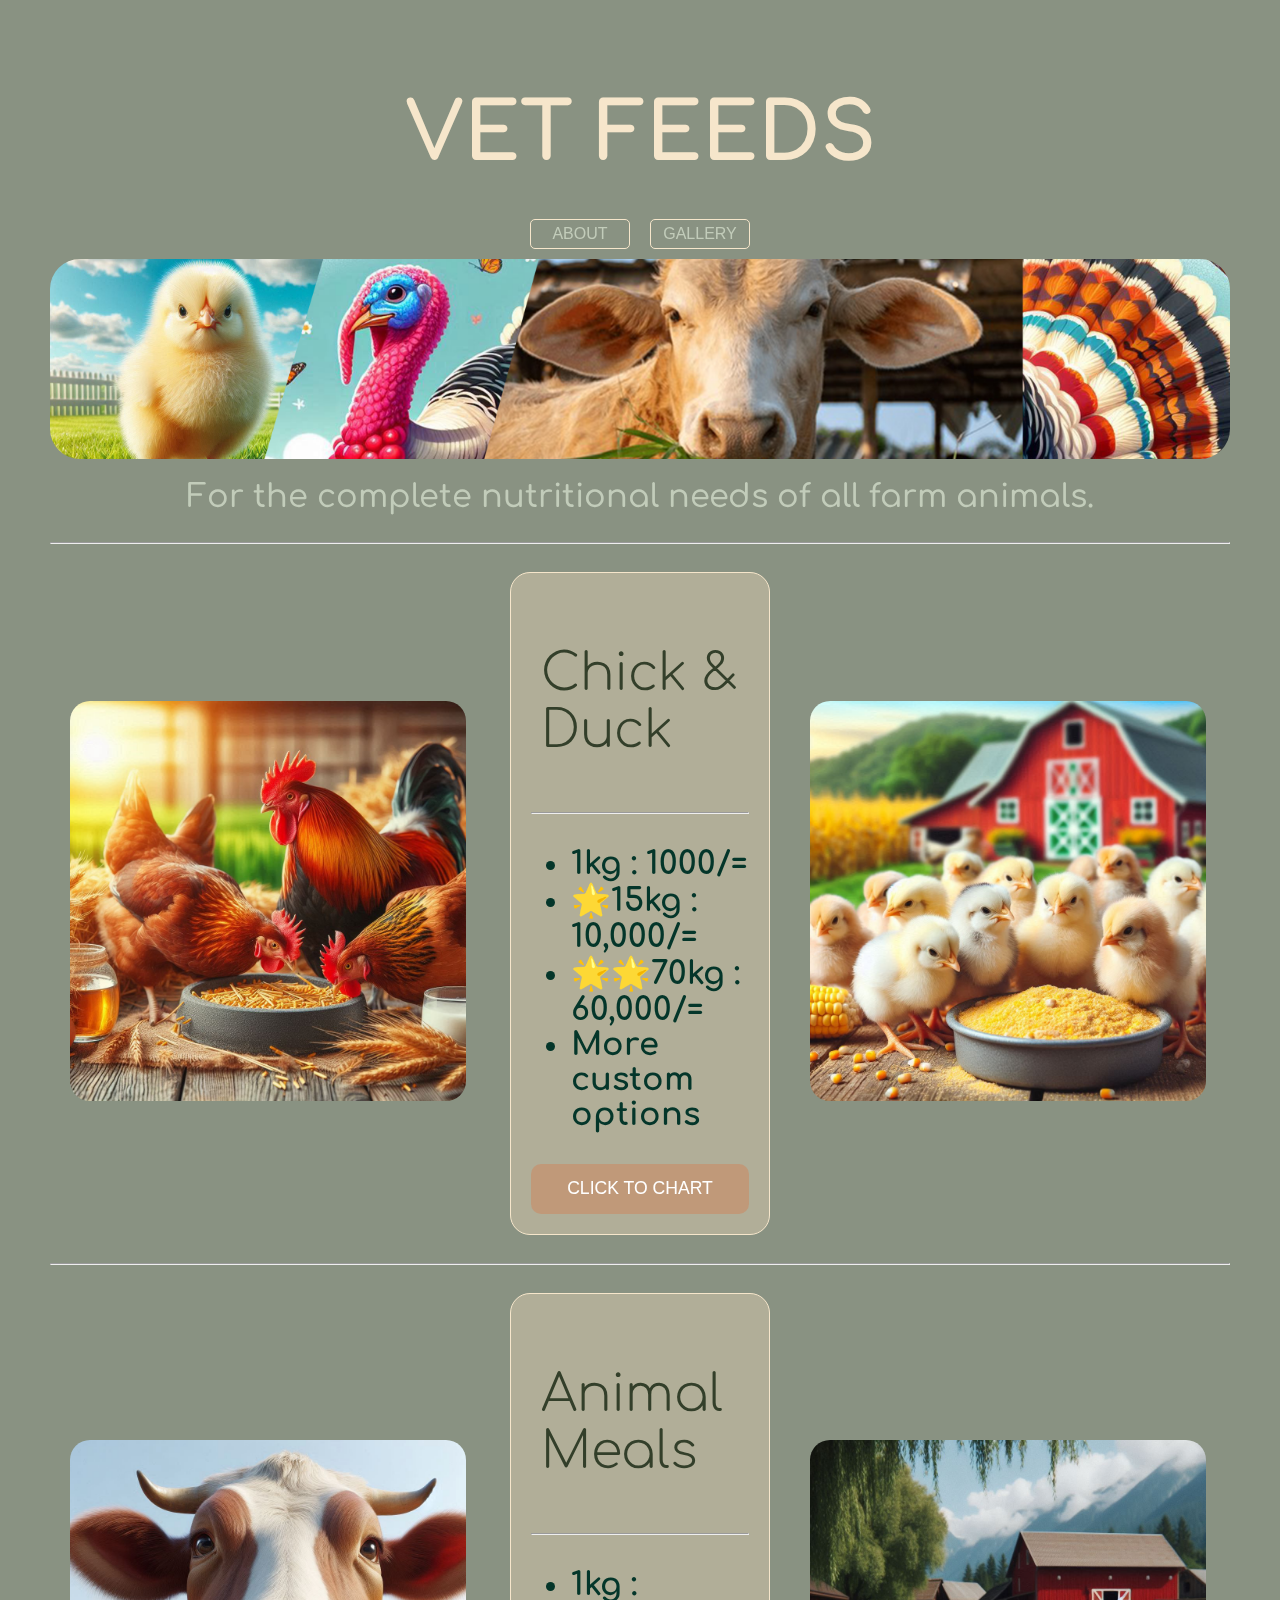
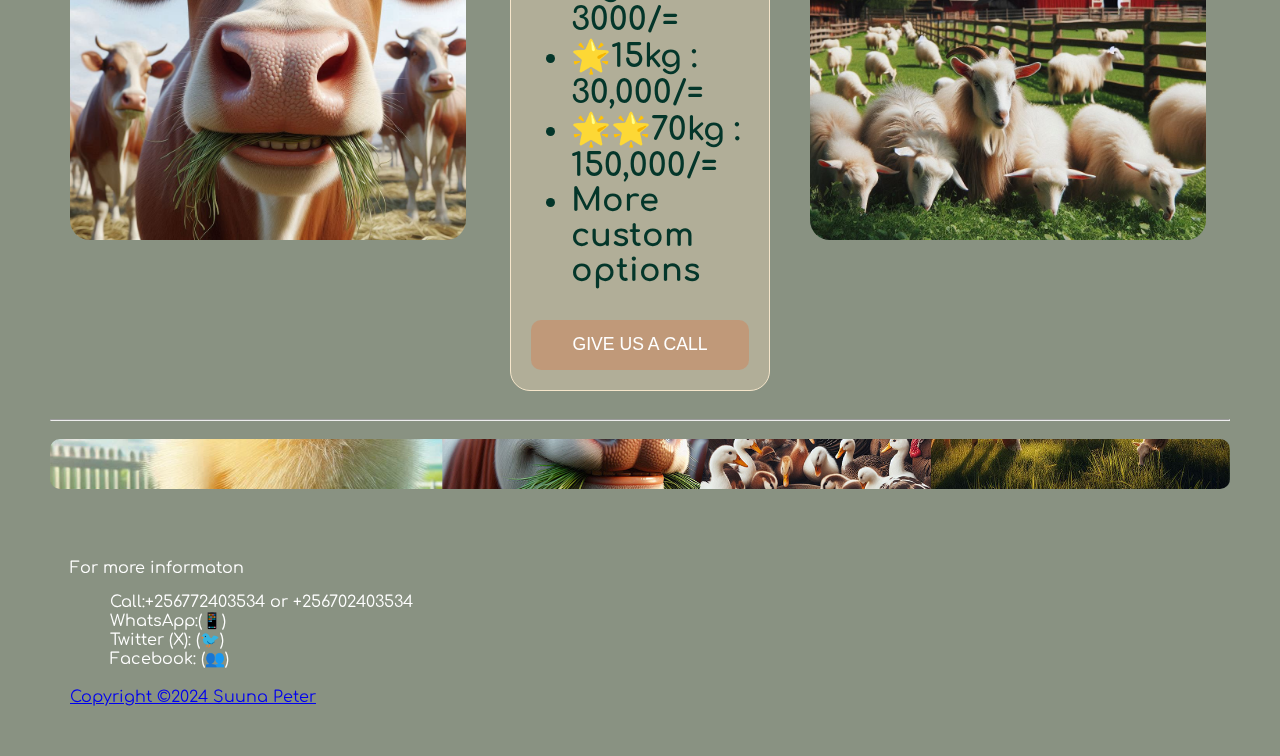
<file: index.html>
<!DOCTYPE html>
<html lang="en">
  <head>
    <meta charset="UTF-8" />
    <meta name="viewport" content="width=device-width, initial-scale=1.0" />
    <title>VET FEEDS</title>
    <link rel="stylesheet" href="./style.css" />

    <link rel="preconnect" href="https://fonts.googleapis.com" />
    <link rel="preconnect" href="https://fonts.gstatic.com" crossorigin />
    <link
      href="https://fonts.googleapis.com/css2?family=Comfortaa:wght@300..700&display=swap"
      rel="stylesheet"
    />
  </head>
  <body>
    <div class="vetFeeds">
      <div class="headTitle">
        <h1 class="title_H">VET FEEDS</h1>

        <div class="buttons">
          <div class="aboutTag">
            <a class="aboutMain" href="./public/about.html"
              ><button>ABOUT</button>
            </a>
          </div>
          <div class="photoGalley">
            <a href="./public/galley.html"><button>GALLERY</button></a>
          </div>
        </div>

        <img
          class="titlePhoto"
          src="./assets/farm 3.png"
          alt="farm animals and birds"
        />
        <p class="title_P">
          For the complete nutritional needs of all farm animals.
        </p>
      </div>
      <hr />

      <div class="pricing-card">
        <div class="pricing-tag">
          <div class="pricing-photo">
            <img class="low photo" src="./assets/hens.jpeg" />
          </div>
          <div class="pricing-title">
            <h2>Chick & Duck</h2>
            <hr />
            <ul class="price-quantity">
              <li>1kg : 1000/=</li>
              <li>🌟15kg : 10,000/=</li>
              <li>🌟🌟70kg : 60,000/=</li>
              <li>More custom options</li>
            </ul>
            <div class="clickButon"><button class="pricing_button">CLICK TO CHART</button></div>
          </div>
          <div class="pricing-photo">
            <img class="top photo" src="./assets/chicks1.jpg" />
          </div>
        </div>
      </div>
      <hr />

      <div class="pricing-card">
        <div class="pricing-tag">
          <div class="pricing-photo">
            <img class="low photo" src="./assets/Cattle.jpeg" />
          </div>
          <div class="pricing-title">
            <h2>Animal Meals</h2>
            <hr />
            <ul class="price-quantity">
              <li>1kg : 3000/=</li>
              <li>🌟15kg : 30,000/=</li>
              <li>🌟🌟70kg : 150,000/=</li>
              <li>More custom options</li>
            </ul>
            <div class="clickButon"><button class="pricing_button">GIVE US A CALL</button></div>
          </div>

          <div class="pricing-photo">
            <img class="top photo" src="./assets/Goats.jpg" />
          </div>
        </div>
      </div>
      <hr />

      <div class="pricing-card">
        <div class="base-photo">
          <img class="basePhoto" src="./assets/farm 1.png" />
        </div>
      </div>
    </div>
    <footer>
      For more informaton
      <ul>
        <li>Call:+256772403534 or +256702403534</li>
        <li>WhatsApp:(📱)</li>
        <li>Twitter (X): (🐦)</li>
        <li>Facebook: (👥)</li>
      </ul>
    </footer>
    <footer>
      <a href="https://backheart.github.io/html-portfolio3/index.html"
        >Copyright ©2024 Suuna Peter</a
      >
    </footer>
  </body>
</html>
</file>
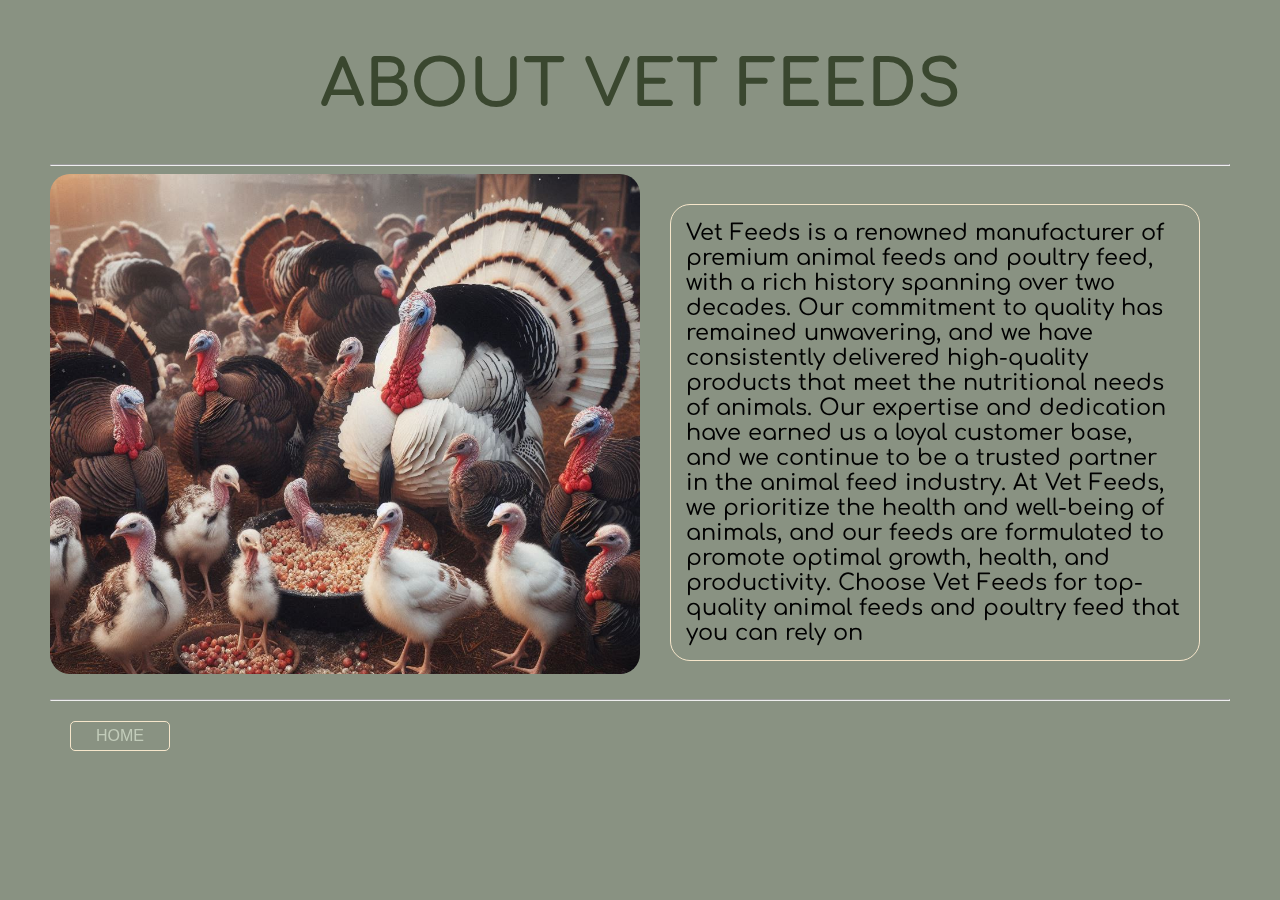
<file: public/about.html>
<!DOCTYPE html>
<html lang="en">
  <head>
    <meta charset="UTF-8" />
    <meta name="viewport" content="width=device-width, initial-scale=1.0" />
    <title>Document</title>
    <link rel="stylesheet" href="./about.css" />

    <link rel="preconnect" href="https://fonts.googleapis.com" />
    <link rel="preconnect" href="https://fonts.gstatic.com" crossorigin />
    <link
      href="https://fonts.googleapis.com/css2?family=Comfortaa:wght@500&display=swap"
      rel="stylesheet"
    />
  </head>
  <body>
    <div class="about">
      <h1 class="title">ABOUT VET FEEDS</h1>
      <hr />
      <div class="bodyAbout">
        <img class="photoTuk" src="../assets/Turkey.jpeg" alt="Turkey farm" />
        <p class="aboutWord">
          Vet Feeds is a renowned manufacturer of premium animal feeds and
          poultry feed, with a rich history spanning over two decades. Our
          commitment to quality has remained unwavering, and we have
          consistently delivered high-quality products that meet the nutritional
          needs of animals. Our expertise and dedication have earned us a loyal
          customer base, and we continue to be a trusted partner in the animal
          feed industry. At Vet Feeds, we prioritize the health and well-being
          of animals, and our feeds are formulated to promote optimal growth,
          health, and productivity. Choose Vet Feeds for top-quality animal
          feeds and poultry feed that you can rely on
        </p>
      </div><hr />
    </div>
    <div class="home"><footer><a href="../index.html"><button>HOME</button></a></footer></div>
  </body>
</html>
</file>
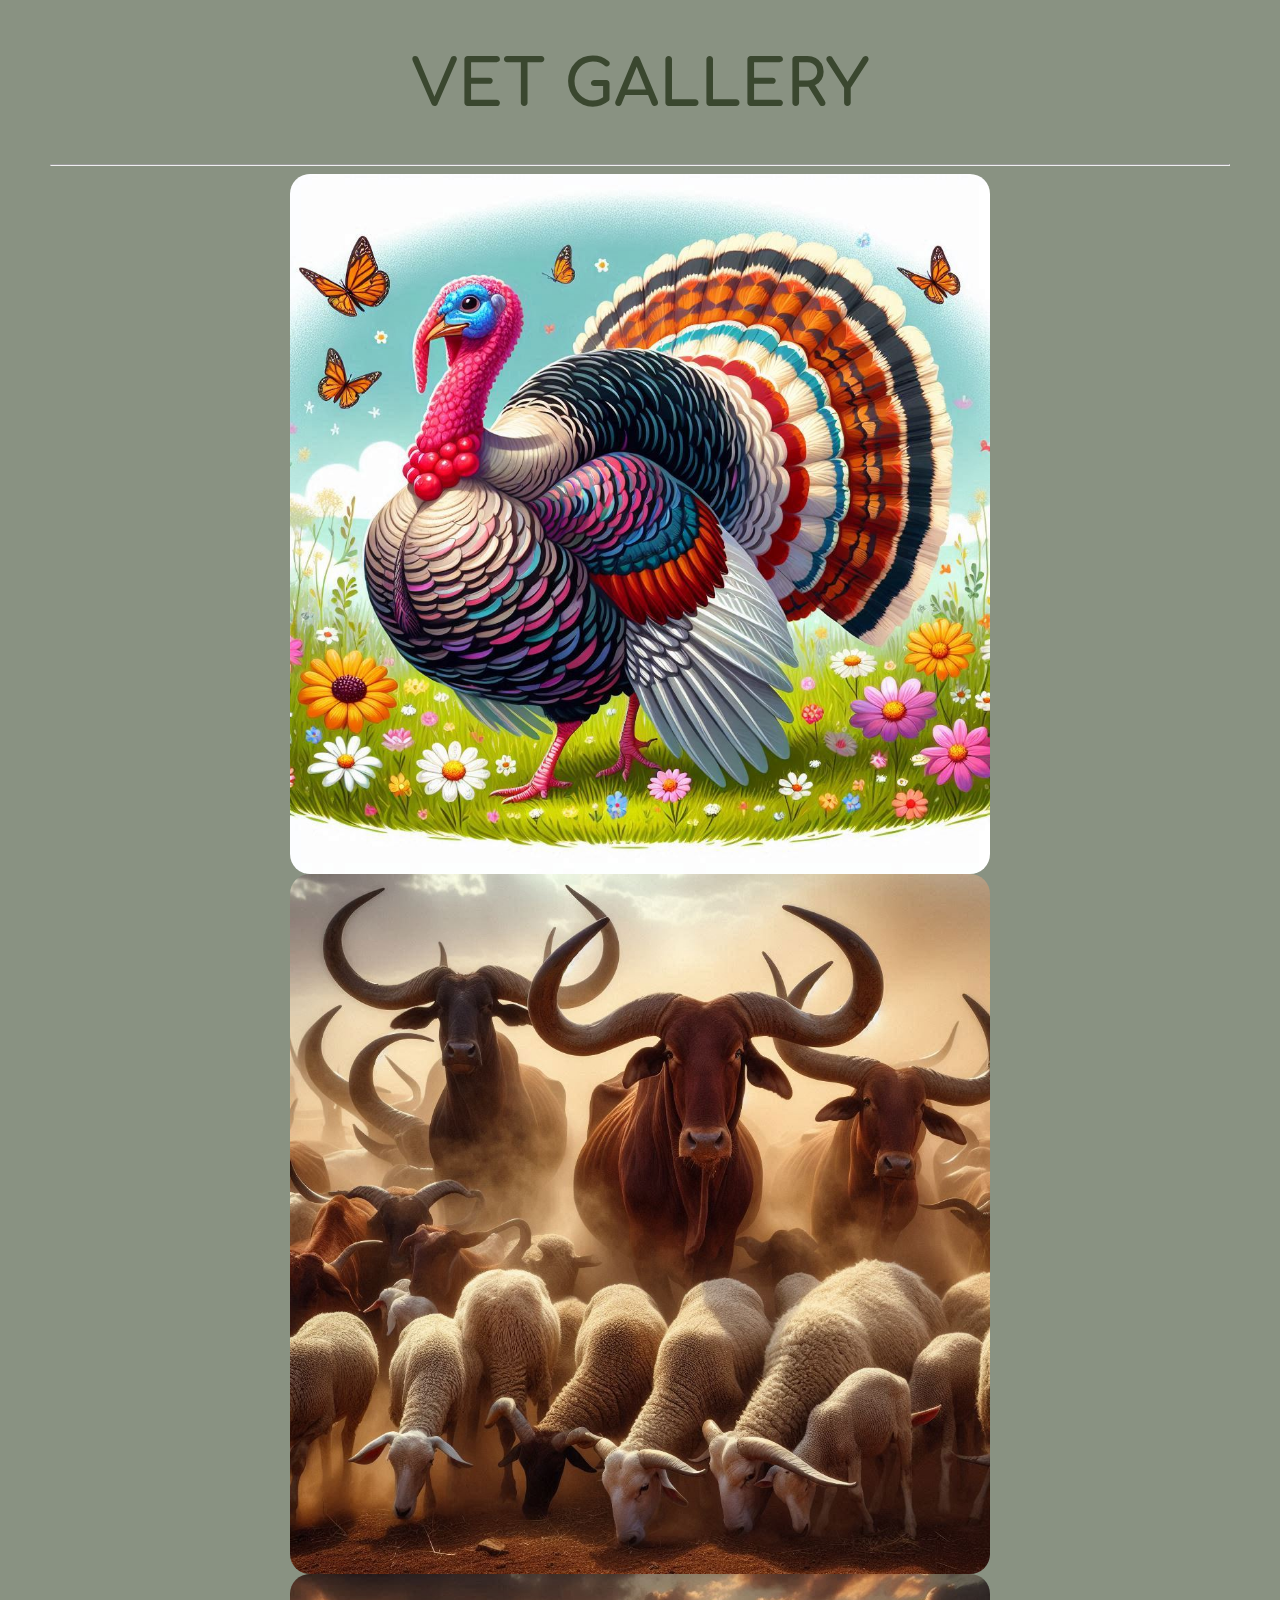
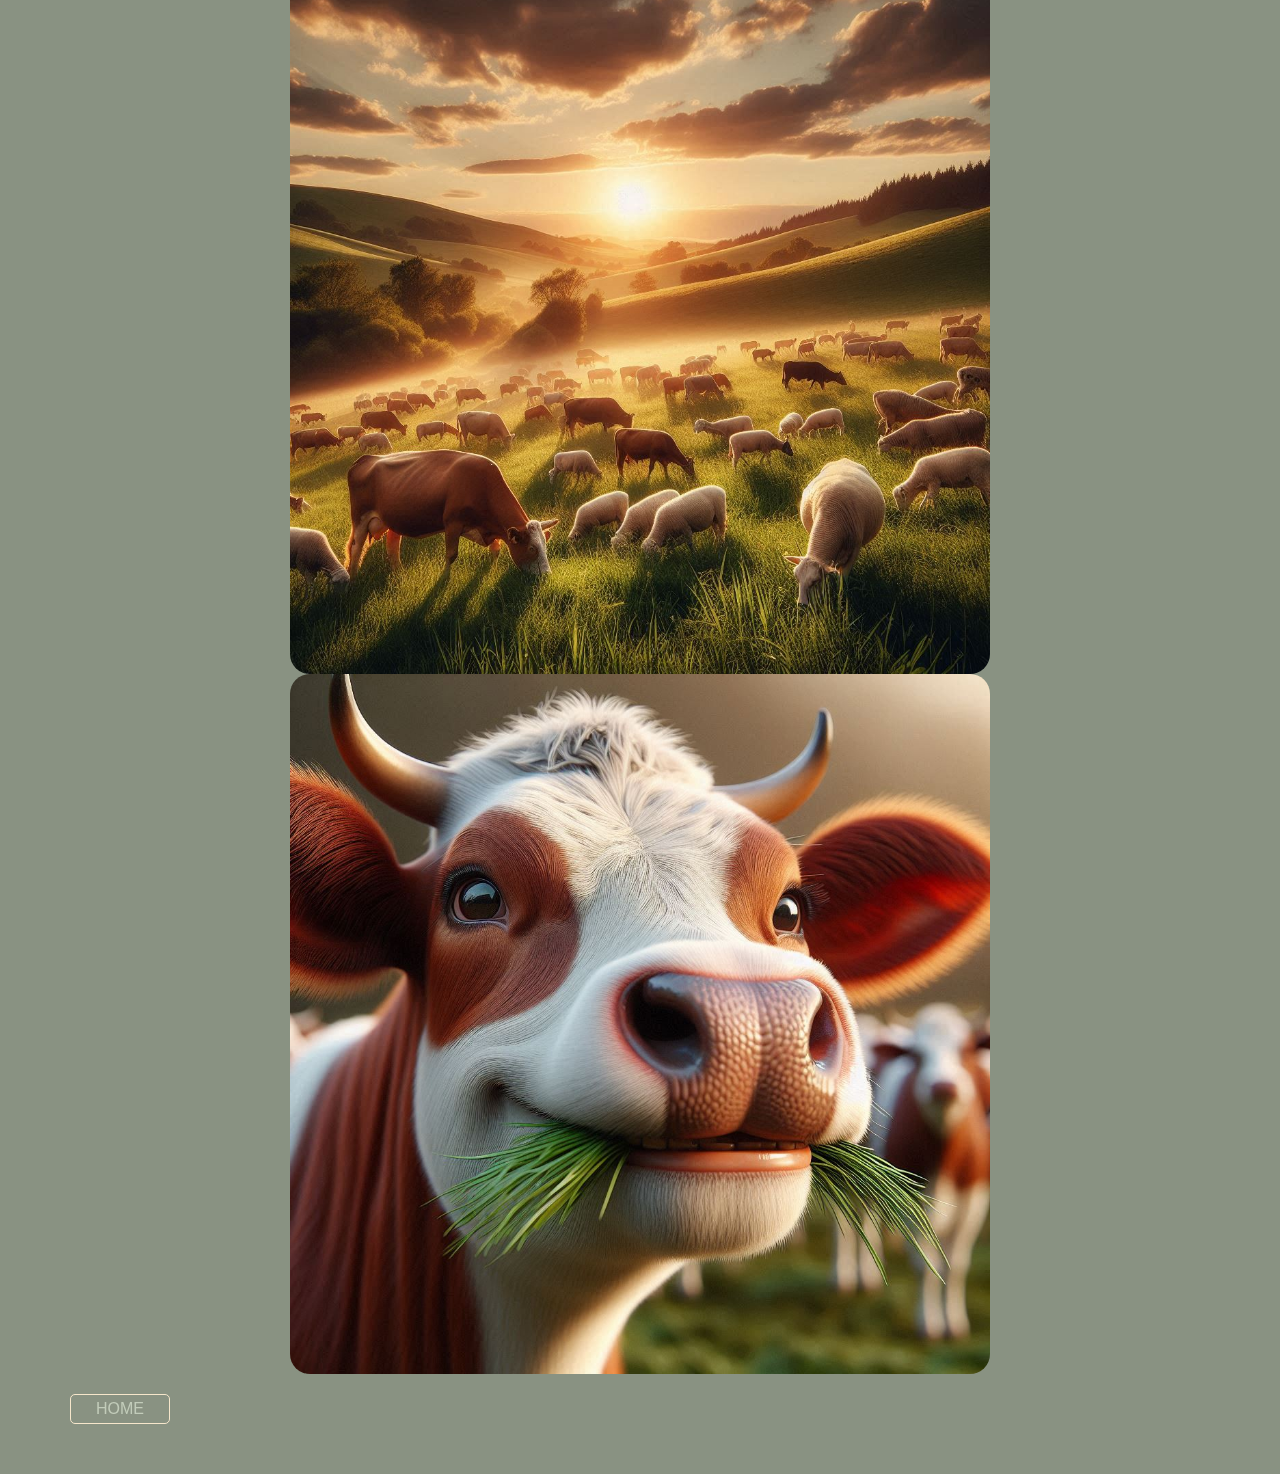
<file: public/galley.html>
<!DOCTYPE html>
<html lang="en">
  <head>
    <meta charset="UTF-8" />
    <meta name="viewport" content="width=device-width, initial-scale=1.0" />
    <title>VET GALLERY</title>
    <link rel="stylesheet" href="./galley.css" />

    <link rel="preconnect" href="https://fonts.googleapis.com" />
    <link rel="preconnect" href="https://fonts.gstatic.com" crossorigin />
    <link
      href="https://fonts.googleapis.com/css2?family=Comfortaa:wght@500&display=swap"
      rel="stylesheet"
    />
  </head>
  <body>
    <h1 class="title">VET GALLERY</h1>
    <hr />
    <div class="aniFarm">
      <img src="../Photozzz/1.jpeg" alt="2d image of a Turkey" />
      <img
        src="../Photozzz/2.jpeg"
        alt="a heard of cattle, goats and sleep running in dust"
      />
      <img src="../Photozzz/3.jpeg" alt="a grass farm of cattle and sheep" />
      <img src="../Photozzz/4.jpeg" alt="a smiing cattle" />
    </div>

    <div class="home">
      <footer>
        <a href="../index.html"><button>HOME</button></a>
      </footer>
    </div>
  </body>
</html>
</file>
<file: style.css>
body {
  background-color: #899282;
  background-size: cover;
  backdrop-filter: blur(7px);

  margin: 50px;
}

h1 {
  font-family: "Comfortaa", sans-serif;
  font-optical-sizing: auto;
  font-weight: 900;
  font-size: 5rem;
  color: #f6e6cb;
  margin: 20px;
  text-align: center;
  padding: 20px;
}

.headTitle {
  display: flex;
  flex-direction: column;
  align-items: center;
  justify-content: center;
}

.titlePhoto {
  object-fit: cover;
  width: 1200px;
  height: 200px;
  max-width: 100%;
  margin-top: 10px;
  border-radius: 30px;
  flex-shrink: 1;
}

.title_P {
  font-family: "Comfortaa", sans-serif;
  font-optical-sizing: auto;
  font-weight: 500;
  font-size: 2rem;
  color: #c2ccba;
  text-align: center;
  margin: 20px;
}

.photo {
  max-width: 100%;
  object-fit: cover;
  width: 90%;
  height: 400px;
  margin: 20px;
  border-radius: 20px;
  flex: 1;
}

.pricing-tag {
  display: flex;
  flex-direction: row;
  align-items: center;
  justify-content: center;
}

h2 {
  font-weight: bold;
  font-size: 3.2rem;
  color: #333f2a;
  padding: 10px;
  font-weight: 100;
}

.pricing-title {
  padding: 20px;
  color: rgb(4, 54, 42);
  background-color: #e7d4b56c;
  border-radius: 20px;
  border: solid #f6e6cb 1px;
  font-family: "Comfortaa", sans-serif;
  font-optical-sizing: auto;
  font-weight: 800;
  font-size: 2rem;
  object-fit: cover;
  margin: 20px;

  flex: 1;
}

.pricing_button {
  font-size: 1.3rem;
  border-radius: 10px;
  border: solid 0px;
  width: 50%;
  height: 50px;
  background-color: rgba(255, 68, 0, 0.199);
  color: rgb(255, 255, 255);
  flex: 1 0 0;
}
.clickButon{
  display: flex;
  justify-content: center;
}

.basePhoto {
  object-fit: cover;
  width: 1900px;
  height: 50px;
  max-width: 100%;
  margin-top: 10px;
  border-radius: 10px;
  flex-shrink: 1;
  margin-bottom: 50px;
}

.base-photo {
  display: flex;
  flex-direction: row;
  align-items: center;
  justify-content: center;
}

footer {
  font-family: "Comfortaa", sans-serif;
  font-optical-sizing: auto;
  font-weight: 400px;
  color: #ffffff;
 
  margin: 20px;
}
footer ul {
  list-style-type: none;
}



button{
 
 width: 100px;
  height: 30px;
  border-radius: 5px;
  border: solid 1px #f6e6cb;
  background-color: #333f2a00;
  font-size: 1rem;
  color: #c2ccba;
  

}

.buttons{
  display: flex;
  gap: 20px;
}

@media (max-width: 1370px) {
  .pricing_button {
    font-size: 1.1rem;
    border-radius: 10px;
    border: solid 0px;
    width: 60%;
    height: 50px;
  }
}

@media (max-width: 750px) {
  .pricing-title {
    justify-content: center;
    align-items: center;
    position: relative;
    left: 6px;
  }

  h2 {
    font-size: 1.5rem;
    flex-grow: 1;
  }

  h1 {
    font-size: 4rem;
  }

  .title_P {
    font-size: 1.3rem;
  }

  .photo {
    max-width: 100%;
    object-fit: cover;

    height: 400px;
    flex-grow: 200px;
  }

  .pricing-tag {
    flex-direction: column;

    font-size: 1.3rem;
  }

  .pricing_button {
    font-size: 1.3rem;
    flex: 1;
  }
}
</file>
<file: public/about.css>
body {
  background-color: #899282;
  background-size: cover;
  backdrop-filter: blur(7px);
  margin: 50px;
}

.title {
  font-family: "Comfortaa", sans-serif;
  font-optical-sizing: auto;
  font-weight: 800;
  font-style: normal;
  color: #3a472f;
  text-align: center;
  font-size: 4rem;
}

.bodyAbout {
  display: flex;
}

.photoTuk {
  max-width: 50%;
  height: 500px;
  flex-grow: 1;
  object-fit: cover;
  border-radius: 20px;
}

.aboutWord {
  font-family: "Comfortaa", sans-serif;
  font-optical-sizing: auto;
  font-weight: 500;
  font-style: normal;
  font-size: 1.4rem;
  margin: 30px;
  border: solid #f6e6cb 1px;
  padding: 15px;
  border-radius: 20px;
  object-fit: cover;
  flex-grow: 1;
  flex: 1;
}
footer {
  font-family: "Comfortaa", sans-serif;
  font-optical-sizing: auto;
  font-weight: 500;
  font-style: normal;
  margin: 20px;
 
}

button{
    font-size: 1.2rem;
    border: 0px;
    background-color: #e7d4b500;
    border-radius: 5px;
 height: 30px;
 width: 100px;
 border: solid 1px #f6e6cb;
 background-color: #333f2a00;
 font-size: 1rem;
 color: #c2ccba;

}







@media (max-width: 800px) {
  .bodyAbout {
    flex-direction: column;
  }

  .photoTuk {
    max-width: 100%;
  }

  .aboutWord {
    flex-grow: 1;
  }

  .title{
    font-size: 2rem;
  }
}
</file>
<file: public/galley.css>
body {
  background-color: #899282;
  background-size: cover;
  backdrop-filter: blur(7px);
  margin: 50px;
}

.title {
  font-family: "Comfortaa", sans-serif;
  font-optical-sizing: auto;
  font-weight: 800;
  font-style: normal;
  color: #3a472f;
  text-align: center;
  font-size: 4rem;
}

img {
  max-width: 100%;
  height: 700px;

  object-fit: cover;
  border-radius: 20px;
}
.aniFarm {
  display: flex;
  flex-wrap: wrap;
  justify-content: center;
}

footer {
    font-family: "Comfortaa", sans-serif;
    font-optical-sizing: auto;
    font-weight: 500;
    font-style: normal;
    margin: 20px;
   
  }
  
  button{
      font-size: 1.2rem;
      border: 0px;
      background-color: #e7d4b500;
      border-radius: 5px;
   height: 30px;
   width: 100px;
   border: solid 1px #f6e6cb;
   background-color: #333f2a00;
   font-size: 1rem;
   color: #c2ccba;
  
  }
  

@media (max-width: 600px) {
  img {
    height: 400px;
    flex: 1;
  }

  .title {
    font-size: 2rem;
  }
}
</file>
